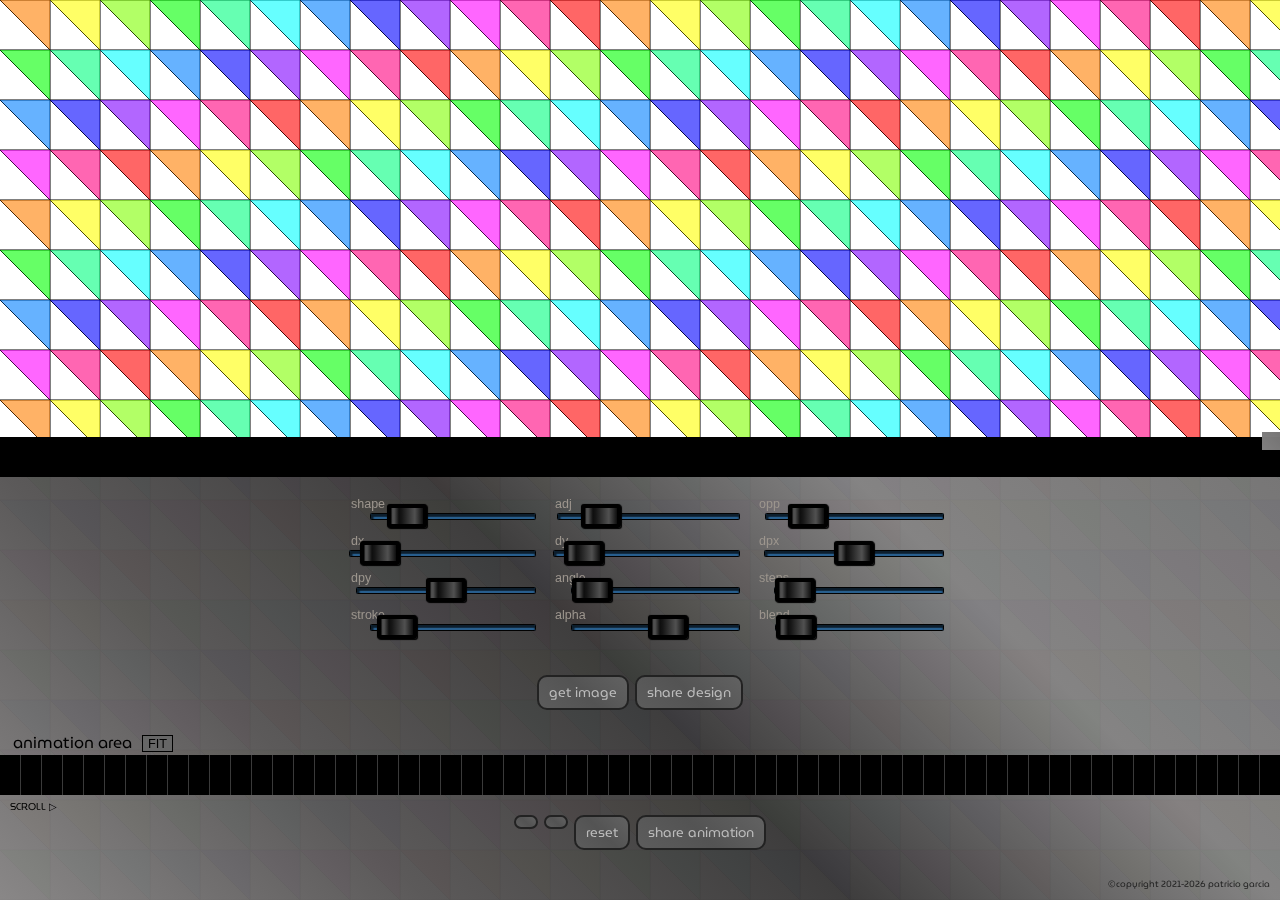
<file: pattern_maker/index.html>
<!DOCTYPE html>
<html lang="en">

<head>
  <meta charset="UTF-8">
  <meta http-equiv="X-UA-Compatible" content="IE=edge">
  <meta name="viewport" content="width=device-width, initial-scale=1.0">
  <link rel="stylesheet" href="https://pro.fontawesome.com/releases/v5.13.1/css/all.css"
    integrity="sha384-B9BoFFAuBaCfqw6lxWBZrhg/z4NkwqdBci+E+Sc2XlK/Rz25RYn8Fetb+Aw5irxa" crossorigin="anonymous">
  <link rel="preconnect" href="https://fonts.googleapis.com">
  <link rel="preconnect" href="https://fonts.gstatic.com" crossorigin>
  <link href="https://fonts.googleapis.com/css2?family=MuseoModerno:wght@100;200;400&display=swap" rel="stylesheet">
  <title>Pattern Maker</title>
  <link rel="stylesheet" href="style.css">
  <link rel="stylesheet" href="slider.css">

  <!-- Essential tags -->
  <meta property="og:title" content="Pattern Maker and Animator">
  <meta property="og:description" content="Design and animate patterns using sliders">
  <!-- <meta property="og:url" content="https://patricio.work/pattern_maker/"> -->
  <meta property="og:site_name" content="Pattern Maker // Patricio's Portfolio">
  <meta name="twitter:image:alt" content="Design and animate patterns using sliders">
</head>

<body>
  <canvas></canvas>
  <div id="pattern_ui" class="ui-transition">
    <div class="menu">
      <i class="fas fa-eye" onclick="toggleMenuTransparency()" data-name="eye" data-rep="1"></i>
      <i class="fas fa-eye-slash hidden" onclick="toggleMenuTransparency()" data-name="eye" data-rep="0"></i>
      <i class="fas fa-play" id="play-icon" onclick="handlePlay()" data-name="play" data-rep="1"></i>
      <i class="fas fa-stop hidden" id="stop-icon" onclick="handleStop()" data-name="play" data-rep="0"></i>
      <i class="fas fa-sliders-h" onclick="toggleUIMenu()"></i>
    </div>
    <div class="ranges scroll"></div>
    <div class="buttons">
      <button onclick="downloadImage()">get image <i class="fas fa-file-download"></i></button>
      <button class="shareable" name="design">share design <i class="fas fa-share"></i></button>
      <!-- <button class="shareable" onclick="copyToClipboard(createSherableURL())" name="design">share design <i
          class="fas fa-share"></i></button> -->
    </div>
    <div class="range-label"></div>
    <h3 class="animation-title"> animation area <span onclick="handleFrameFitting()" data-fitted="0">FIT</span>
    </h3>

    <button id="animation-share" class="shareable" name="animation">share animation <i
        class="fas fa-share"></i></button>
    <p id="patricio">©copyright <span>2021</span> patricio garcia</p>
    <script>
      const patricio = document.getElementById('patricio')
      const year = new Date().getFullYear().toString()
      const start_year = patricio.children[0].innerText.trim()
      const date = year === start_year ? year : `${start_year}-${year}`
      patricio.children[0].innerText = date;
    </script>

  </div>

  <!-- SHARING LOGIC -->
  <div class="share-dialog">
    <header>
      <h3 class="dialog-title">Share your Animation</h3>
      <button class="close-button">
        <svg>
          <use href="#close"></use>
        </svg>
      </button>
    </header>
    <div id="blur"></div>
    <div class="link">
      <input type="text" value="" id="anon-url" />
      <button class="copy-link">
        Copy Link
      </button>
      <script>

      </script>
    </div>
  </div>
  <!-- SVG CLASSES -->
  <svg class="hidden">
    <defs>
      <symbol id="share-icon" viewBox="0 0 24 24" fill="none" stroke="currentColor" stroke-width="2"
        stroke-linecap="round" stroke-linejoin="round" class="feather feather-share">
        <path d="M4 12v8a2 2 0 0 0 2 2h12a2 2 0 0 0 2-2v-8"></path>
        <polyline points="16 6 12 2 8 6"></polyline>
        <line x1="12" y1="2" x2="12" y2="15"></line>
      </symbol>

      <symbol id="facebook" viewBox="0 0 24 24" fill="#3b5998" stroke="#3b5998" stroke-width="2" stroke-linecap="round"
        stroke-linejoin="round" class="feather feather-facebook">
        <path d="M18 2h-3a5 5 0 0 0-5 5v3H7v4h3v8h4v-8h3l1-4h-4V7a1 1 0 0 1 1-1h3z"></path>
      </symbol>

      <symbol id="twitter" viewBox="0 0 24 24" fill="#1da1f2" stroke="#1da1f2" stroke-width="2" stroke-linecap="round"
        stroke-linejoin="round" class="feather feather-twitter">
        <path
          d="M23 3a10.9 10.9 0 0 1-3.14 1.53 4.48 4.48 0 0 0-7.86 3v1A10.66 10.66 0 0 1 3 4s-4 9 5 13a11.64 11.64 0 0 1-7 2c9 5 20 0 20-11.5a4.5 4.5 0 0 0-.08-.83A7.72 7.72 0 0 0 23 3z">
        </path>
      </symbol>

      <symbol id="email" viewBox="0 0 24 24" fill="#777" stroke="#fafafa" stroke-width="2" stroke-linecap="round"
        stroke-linejoin="round" class="feather feather-mail">
        <path d="M4 4h16c1.1 0 2 .9 2 2v12c0 1.1-.9 2-2 2H4c-1.1 0-2-.9-2-2V6c0-1.1.9-2 2-2z"></path>
        <polyline points="22,6 12,13 2,6"></polyline>
      </symbol>

      <symbol id="linkedin" viewBox="0 0 24 24" fill="#0077B5" stroke="#0077B5" stroke-width="2" stroke-linecap="round"
        stroke-linejoin="round" class="feather feather-linkedin">
        <path d="M16 8a6 6 0 0 1 6 6v7h-4v-7a2 2 0 0 0-2-2 2 2 0 0 0-2 2v7h-4v-7a6 6 0 0 1 6-6z"></path>
        <rect x="2" y="9" width="4" height="12"></rect>
        <circle cx="4" cy="4" r="2"></circle>
      </symbol>

      <symbol id="close" viewBox="0 0 24 24" fill="none" stroke="currentColor" stroke-width="2" stroke-linecap="round"
        stroke-linejoin="round" class="feather feather-x-square">
        <rect x="3" y="3" width="18" height="18" rx="2" ry="2"></rect>
        <line x1="9" y1="9" x2="15" y2="15"></line>
        <line x1="15" y1="9" x2="9" y2="15"></line>
      </symbol>
    </defs>
  </svg>
  <!-- SHARE BUTTON RESOURCES END -->


</body>
<script src="pattrn_mkr_min.js"></script>

</html>
</file>
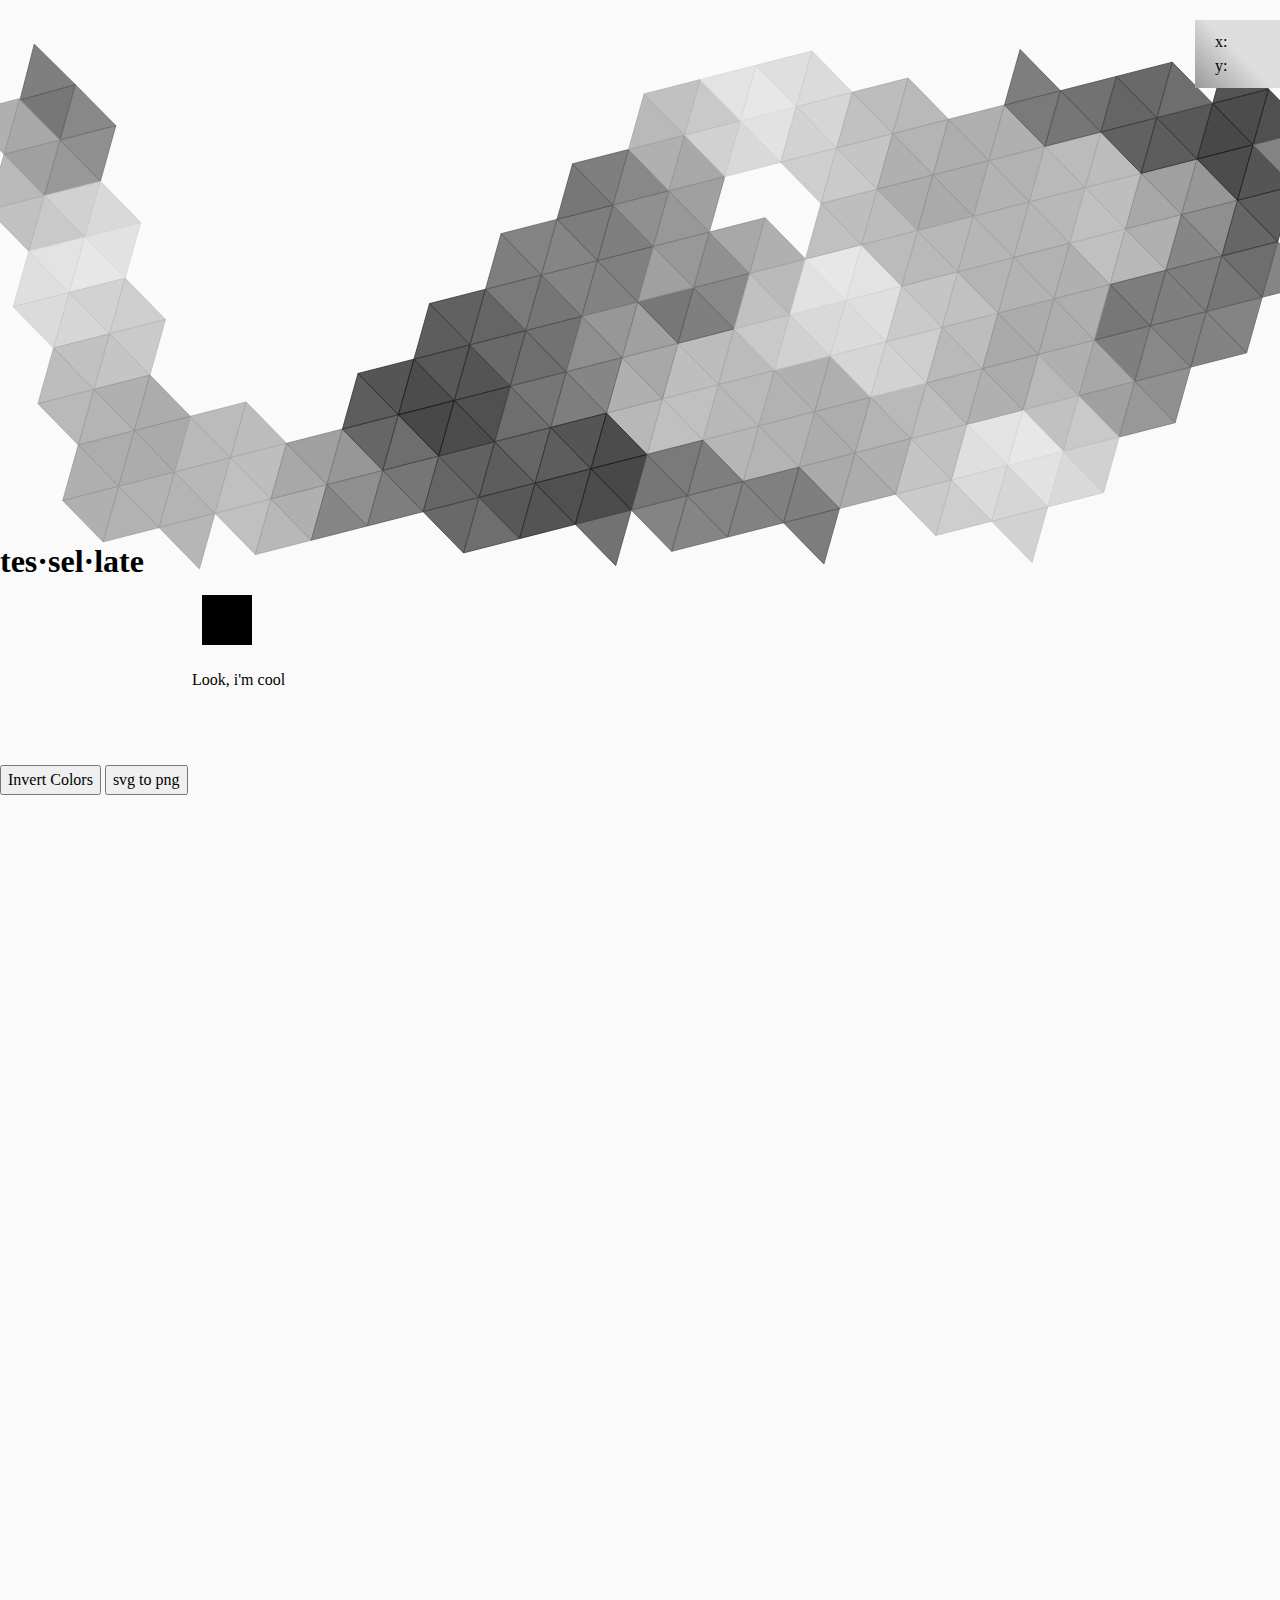
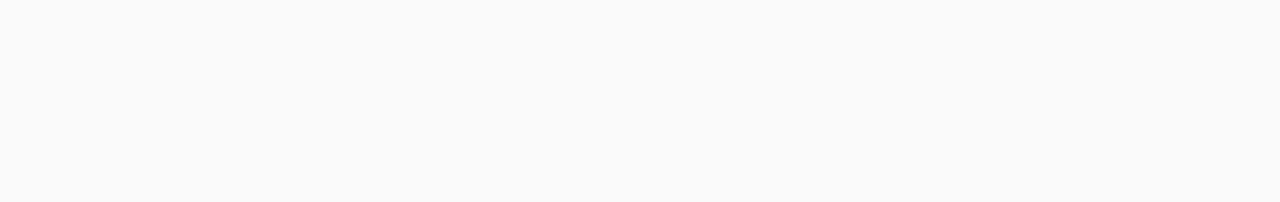
<file: tessallate.html>
<!DOCTYPE html>
<html lang="en">

<head>
    <meta charset="UTF-8">
    <meta name="viewport" content="width=device-width, initial-scale=1.0">
    <title>Document</title>
    <script src="./static/js/two.min.js"></script>
    <!-- <script src="./static/js/"></script> -->
    <link rel="stylesheet" href="./static/css/reset.css">
    <style>
        .two-container {
            opacity: 0;
        }
        
        .two-container svg {
            overflow: visible !important;
        }
        
        .two-container svg path {
            transition: fill .5s, transform .3s, opacity .05s;
            transform-origin: center center;
            transform-box: fill-box;
        }
        /* path + path:hover transition create polygon trail fx */
        
        .two-container svg path:hover {
            transition: fill .0s;
        }
        
        body {
            transition: background 1s;
        }
        
        #mouse-coordinates-hud {
            position: fixed;
            right: 0;
            top: 20px;
            background: linear-gradient(45deg, #999 0%, #DDD 50%);
            padding: 10px 20px;
            min-width: 85px;
        }
    </style>

</head>

<body>

</body>
<script>
    
    /*======
      TOOLS
    =======*/

    const rgbaNumsFromString = rgbaString => {
        // Returns rgba as numeric values from an rgba string
        let leftParen = rgbaString.indexOf('(');
        let rightParen = rgbaString.indexOf(')');
        let [r, g, b, a] = rgbaString.slice(leftParen + 1, rightParen).split(',');
        a = !a ? 1 : a;
        return [Number(r), Number(g), Number(b), Number(a)]
    }

    const rgbaStringFromNums = (r, g, b, a) => `rgba(${r},${g},${b},${a})`

    const modifyColors = (r, g, b, a, colorFn = c => 255 - c, alphaFn = α => α) => {
        // Returns modified values for each r,g,b color and alpha
        // using the passed functions for each. 
        // Default bahvior: Invert color.
        r = colorFn(r);
        g = colorFn(g);
        b = colorFn(b);
        a = alphaFn(a);
        return [r, g, b, a]
    }

    const invertColors = rgbaString => {
        let rgba = rgbaNumsFromString(rgbaString);
        return rgbaStringFromNums(...modifyColors(...rgba));
    }

    const darkenColor = (rgbaString, percentage = 0.05) => {
        let rgbaFn = rgbaNumsFromString(rgbaString);
        rgbaFn.push(c => c - c * percentage)
        return rgbaStringFromNums(...modifyColors(...rgbaFn));
    }
    const lightenColor = (rgbaString, percentage = 0.05) => {
        let rgbaFn = rgbaNumsFromString(rgbaString);
        rgbaFn.push(c => c + c * percentage)
        return rgbaStringFromNums(...modifyColors(...rgbaFn));
    }

    const darkenColor255 = (rgbaString, percentage = 0.05) => {
        let rgbaFn = rgbaNumsFromString(rgbaString);
        rgbaFn.push(c => c - 255 * percentage)
        return rgbaStringFromNums(...modifyColors(...rgbaFn));
    }
    const lightenColor255 = (rgbaString, percentage = 0.05) => {
        let rgbaFn = rgbaNumsFromString(rgbaString);
        rgbaFn.push(c => c + 255 * percentage)
        return rgbaStringFromNums(...modifyColors(...rgbaFn));
    }

    const epsilon = .05;

    const point = (x, y) => ({
        x: x,
        y: y,
    });

    const comparePoints = (P1, P2) => P1.x.toFixed(2) === P2.x.toFixed(2) && P1.y.toFixed(2) === P2.y.toFixed(2)

    const euclideanDist = (dx, dy) => Math.sqrt(dx ** 2 + dy ** 2);

    const LineEquation = (m, b) => x => m * x + b;

    const randomPlusOrMinus = () => Math.round(Math.random()) * 2 - 1;

    const getRandomDecimal = (start = .3, stop = .7) => (Math.random() * (stop - start) + start).toFixed(2);

    const pointWithinWindow = point => (0 < point.x && point.x < window.innerWidth && 0 < point.y && point.y < window.innerHeight);

    const pointWithinElement = (elem, point) => (0 < point.x && point.x < window.innerWidth && 0 < point.y && point.y < window.innerHeight);

    /*============
      DEBUG TOOLS
    =============*/

    const logPathData = tempPath => {
        console.log(
            tempPath.block, '\n',
            'epsilon', tempPath.epsilon, '\n',
            'opp', tempPath.opp, '\n',
            'm', tempPath.line.m, '\n',
            'random dist scalar', tempPath.randomDistance, '\n',
            'dist', tempPath.dist, '\n',
            'percentage', tempPath.percentage, '\n',
            'line direction', tempPath.line.direction, '\n',

        );
    }


    /*=======
      COLORS
    ========*/
    // Rainbow color generator
    function generateRainbowColors(steps = 3, startingColor = {
        r: 255,
        g: 0,
        b: 0
    }, clockwise = true) {
        // must start with 255 in one of the r,g,b
        // either one r,g,b vals is always 255 - pivotColor
        let pivotColor = 255;
        let increment = pivotColor / (steps - 1);
        let startingColorArray = Object.values(startingColor);
        let indexOfPivotColor = startingColorArray.indexOf(pivotColor);

        if (!clockwise) {
            startingColorArray.reverse();
        }

        // get indices and values of colors adjacent to pivotColor
        let leftOfPivot = indexOfPivotColor === 0 ? startingColorArray.length - 1 : indexOfPivotColor - 1;
        let rightOfPivot = indexOfPivotColor + 1 === startingColorArray.length ? 0 : indexOfPivotColor + 1;
        let leftOfPivotVal = startingColorArray[leftOfPivot];
        let rightOfPivotVal = startingColorArray[rightOfPivot];

        if (leftOfPivotVal === 255 || rightOfPivotVal === 255) {
            if (leftOfPivotVal === 255) {
                startingColorArray[leftOfPivot] -= increment;
            } else {
                startingColorArray[indexOfPivotColor] -= increment;
            }

        } else {
            if (leftOfPivotVal > 0) {
                startingColorArray[leftOfPivot] = Math.max(leftOfPivotVal - increment, 0);
            } else {
                startingColorArray[rightOfPivot] = Math.min(rightOfPivotVal + increment, pivotColor);
            }
        }

        if (!clockwise) {
            startingColorArray.reverse();
        }

        [startingColor.r, startingColor.g, startingColor.b] = startingColorArray;

        return startingColor
    }
    // colorsNum is the numbers of segments the color wheel will have
    let colorsNum = 80;
    // The colorWheelRatio @ 5.125 makes the color wheel span the entire RGB
    // color space a single time based on how many segments, or number of colors
    // is the circle divided in (colorsNum).
    let colorWheelRatio = 5.125;
    let colorSteps = colorsNum / colorWheelRatio;
    let currentColor = generateRainbowColors(colorSteps);

    // LOOP BODY
    // We create a raninbowColors array filled with null objects
    // to be populated as needed and removed to avoid garbage collection
    const rainbowColors = Array(colorsNum).fill(null);

    rainbowColors.forEach((_, i) => {
        rainbowColors[i] = `rgba(${Math.floor(currentColor.r)}, ${Math.floor(currentColor.g)}, ${Math.floor(currentColor.b)}, .8)`;
        currentColor = generateRainbowColors(colorSteps, currentColor);
    });

    let webColors = rainbowColors;

    // desaturate tessellate
    webColors = webColors.map(color => desaturateRGBAString(color));

    //Color desaturation
    function desaturateRGB(r, g, b) {
        /* 
        Weighted method for desaturation
        https://www.tutorialspoint.com/dip/grayscale_to_rgb_conversion.htm
        */
        return 0.3 * r + 0.59 * g + 0.11 * b
    }

    function desaturateRGBAString(rgbaString) {
        let [r, g, b, a] = rgbaNumsFromString(rgbaString);
        let value = Math.floor(desaturateRGB(r, g, b));
        return rgbaStringFromNums(value, value, value, a)
    }

    /*===============
      BUSINESS LOGIC
    ================*/

    // TODO: Refactor to use proper factory function programming pattern
    function lineFactory(P1, P2) {
        // return line object which includes its equational expression 
        // in the form of y = mx + b 
        // where (m) is the slope and (b) the y intercept
        // as well as the points used to calculate it and other 
        // details about the line segment formed by said points

        const dx = (P2.x - P1.x);
        const dy = (P2.y - P1.y);

        // m = delta y / delta x
        const m = dy / dx;

        // calculate y intercept
        const b = m * P1.x - P1.y;

        lineEquation = LineEquation(m, b)

        return {
            lineEquation: lineEquation,
            m: m,
            b: b,
            dx: dx,
            dy: dy,
            direction: m / Math.abs(m),
            dist: euclideanDist(dx, dy),
            P1: P1,
            P2: P2,
        }
    }

    const createPath = (points, closed = true, curved = false, parentPath = null) => {
        // Create Two.Path, expects point type array as input
        const anchors = [];
        points.forEach(p => {
            const anchor = new Two.Anchor(p.x, p.y);
            anchors.push(anchor);
        });
        const path = two.makePath(anchors, closed = closed, curved = curved);

        return path
    }

    const findPointInLine = (line, startLim = .4, endLim = .6) => {
        // Return a random point in the line which will serve
        // as the intersection for the orthagonal proyection
        locationInLine = getRandomDecimal(startLim, endLim);
        intersectionPointX = (line.P1.x + line.P2.x) * locationInLine;
        intersectionPointY = (line.P1.y + line.P2.y) * locationInLine;

        return point(intersectionPointX, intersectionPointY)
    }

    const tessallationDensity = () => {
        const scalar = getRandomDecimal(start = .2, stop = .3);
        const windowDiagonal = euclideanDist(window.innerWidth, window.innerHeight);

        return windowDiagonal * scalar
    }

    const orthogonalProjection = (line, lineIntersect, distFromLine, plusOrMinus = randomPlusOrMinus()) => {
        // Return point object within an orthogonal projection from line 
        // that is at a distFromLine

        // generate unit vector from line
        const unitVector = point(
            line.dx / line.dist,
            line.dy / line.dist
        );
        let ovX = lineIntersect.x + distFromLine * unitVector.y * plusOrMinus;
        let ovY = lineIntersect.y - distFromLine * unitVector.x * plusOrMinus;

        return point(ovX, ovY)
    }

    const getOrthogonalProjectionPoint = (line, distance, projectionDirection, percentage = getRandomDecimal(), startLim = .3, endLim = .7) => {
        // Return point object within the orthagonal line
        // that intersects the line at the intersectionPoint
        // and it is located at a distance between 30% to 70% the length
        // of the line segment (by default). Modify the start and stop
        // params in getRandomDecimal to widen or shorten this range
        // the projectionDirection determines to which side of the line
        // the projection takes place
        const intersectionPoint = findPointInLine(line, startLim, endLim)
        const ov = orthogonalProjection(line, intersectionPoint, distance * percentage, projectionDirection);

        return ov
    }



    /*======
      SETUP
    =======*/

    // body BG color
    document.body.style.background = 'rgba(250, 250, 250, .99)';

    // Clicked polygon is assigned to this variable
    // used for debugging.
    let clickedElem = 'test';

    // Two.js container
    const container = document.createElement('div');
    container.className = 'two-container';
    document.body.appendChild(container);

    // title
    let title = document.createElement('h1');
    title.innerText = "tes·sel·late";
    document.body.appendChild(title);

    // Two.js initialization
    const two = new Two({
        width: window.innerWidth,
        height: window.innerHeight / 2,
        autostart: true,
    });

    // Mount two object
    two.appendTo(container)

    // const density = tessallationDensity();
    const density = 200; //200

    // randomStart
    let randomStart = Math.floor(Math.random() * 8) / 10;
    let randomEnd = randomStart + 0.2;

    // generate initial point within 0 and 0.8 (randomStart) for both axes
    const P1 = point(
        getRandomDecimal(start = randomStart, stop = randomStart) * density,
        getRandomDecimal(start = randomStart, stop = randomStart) * density
    );
    // generate subsequent point 0.2 decimals from randomStart in both axes
    const P2 = point(
        getRandomDecimal(start = randomEnd, stop = randomEnd) * density,
        getRandomDecimal(start = randomEnd, stop = randomEnd) * density
    );

    const initLine = lineFactory(P1, P2)

    let tessellateCounter = 0;
    // let tessellationLimit = Math.floor(window.innerWidth / 5);
    let tessellationLimit = Math.floor(window.innerWidth / 4.5);
    tessellationLimit = tessellationLimit < 100 ? 100 : tessellationLimit;
    console.log(tessellationLimit);
    let colorCounter = 0;


    /*=====================
      TESSELLATE RECURSION
     =====================*/

    // Creates Polygon path and calls Tessellate 
    const pathCreator = (line, P1, P2, oppEpsilon, directionSign = 1) => {
        // CODE THAT CHECKS FOR ELEMENT FROM POINT (X,Y)
        let pathNode = document.elementFromPoint(oppEpsilon.x, oppEpsilon.y);
        let nodeString = pathNode ? pathNode.toString() : null;

        if ((nodeString == "[object SVGSVGElement]") && tessellateCounter < tessellationLimit) {
            let run_tessellate = false;

            let randomDistance = getRandomDecimal(start = .5, stop = .5);
            let percentage = getRandomDecimal(start = .5, stop = .5);
            const opp = getOrthogonalProjectionPoint(line, randomDistance * density, projectionDirection = directionSign * line.direction, percentage = percentage, startLim = 0.5, endLim = 0.5);

            if (pointWithinWindow(oppEpsilon)) {
                const webColor = webColors[colorCounter % webColors.length];
                const path = createPath([P1, P2, opp]);

                path.fill = webColor;
                path.stroke = darkenColor(webColor, 0.025);
                colorCounter++

                // update two object to create ._renderer.elem DOM object
                two.update();

                path.clickSelected = false;
                let currentElem = path._renderer.elem;

                // Bring opacity to 0
                currentElem.style.opacity = 0;

                path.color = webColor;
                path.bw = desaturateRGBAString(webColor);
                currentElem.onclick = () => {
                    if (clickedElem != path) {
                        clickedElem = path;
                        // logPathData(path) // To use this load path with required properties by logPathData
                    }
                    if (!path.clickSelected) {
                        path.fill = darkenColor255(path.color, 0.7);
                    } else {
                        path.fill = path.color;
                    }
                    path.clickSelected = !path.clickSelected;
                }
                currentElem.onmouseover = e => {
                    path.fill = invertColors(path.color);
                }
                currentElem.onmouseout = e => {
                    if (path.clickSelected) {
                        path.fill = darkenColor255(path.color, 0.7);
                    } else {
                        path.fill = path.color;
                    }
                }


                tessellateCounter++;

                run_tessellate = true;
            }

            if (run_tessellate) {
                tessellate(lineFactory(P1, opp));
                tessellate(lineFactory(P2, opp));
            }

        }
    }

    function tessellate(line) {

        const P1 = line.P1;
        const P2 = line.P2;

        const oppEpsilonPositive = getOrthogonalProjectionPoint(line, 5, projectionDirection = line.direction, percentage = 1, startLim = 0.5, endLim = 0.5);
        const oppEpsilonNegative = getOrthogonalProjectionPoint(line, 5, projectionDirection = -1 * line.direction, percentage = 1, startLim = 0.5, endLim = 0.5);

        pathCreator(line, P1, P2, oppEpsilonPositive);
        pathCreator(line, P1, P2, oppEpsilonNegative, directionSign = -1);

    }

    tessellate(initLine);


    /*==============
      MOUSE DISPLAY
     ==============*/
    let mouseCoordinatesHUD = document.createElement('div')
    mouseCoordinatesHUD.id = 'mouse-coordinates-hud';
    mouseCoordinatesHUD.innerText = `x: \n y: `
    document.body.appendChild(mouseCoordinatesHUD);
    window.onmousemove = e => {
        mouseCoordinatesHUD.innerText = `x: ${e.pageX} \n y: ${e.pageY}`
    };

    /*==========
      DARK MODE
     ==========*/
    const twoJSChildrenColorNegative = () => {
        Array.from(two.scene.children).forEach(child => {
                child.color = invertColors(child.color);
                if (child.clickSelected) {
                    child.fill = darkenColor255(child.color, 0.7);
                } else {
                    child.fill = child.color;
                }
                child.stroke = darkenColor(child.color);
            })
            // console.log(document.body.style.background)
        document.body.style.background = invertColors(document.body.style.background);
    }

    //window ready
    window.onload = () => {


        console.log('window ready', performance.now());
        // Two container top margin and children downpour
        let container = document.querySelector('.two-container');
        container.style.marginTop = '80px';
        two.scene.children.forEach(child => {
            let currentTranslationY = child.translation.y;
            child.translation.y = -(Math.random() * 200) - 200;
            setTimeout(() => {
                child.translation.y = currentTranslationY;
                child._renderer.elem.style.opacity = 1;
            }, Math.random() * 300 + 200);
        });
        container.style.opacity = 1;


        /*=============================
          Logic to download tessellate
        ==============================*/
        var btn = document.querySelector('button');
        var svg = document.querySelector('svg');
        var canvas = document.querySelector('canvas');

        function triggerDownload (imgURI) {
        var evt = new MouseEvent('click', {
            view: window,
            bubbles: false,
            cancelable: true
        });

        var a = document.createElement('a');
        a.setAttribute('download', 'MY_COOL_IMAGE.png');
        a.setAttribute('href', imgURI);
        a.setAttribute('target', '_blank');

        a.dispatchEvent(evt);
        }

        btn.addEventListener('click', function () {
        var canvas = document.getElementById('canvas');
        var ctx = canvas.getContext('2d');
        var data = (new XMLSerializer()).serializeToString(svg);
        var DOMURL = window.URL || window.webkitURL || window;

        var img = new Image();
        var svgBlob = new Blob([data], {type: 'image/svg+xml;charset=utf-8'});
        var url = DOMURL.createObjectURL(svgBlob);

        img.onload = function () {
            ctx.drawImage(img, 0, 0);
            DOMURL.revokeObjectURL(url);

            var imgURI = canvas
                .toDataURL('image/png')
                .replace('image/png', 'image/octet-stream');

            triggerDownload(imgURI);
        };

        img.src = url;
        });

    }
</script>
<button onclick='twoJSChildrenColorNegative();'>Invert Colors</button>

<button>svg to png</button>

<svg xmlns="http://www.w3.org/2000/svg" xmlns:xlink="http://www.w3.org/1999/xlink" version="1.1" width="200" height="200">
  <rect x="10" y="10" width="50" height="50" />
  <text x="0" y="100">Look, i'm cool</text>
</svg>

<canvas id="canvas" width="1000px" height="1000px"></canvas>

</html>
</file>
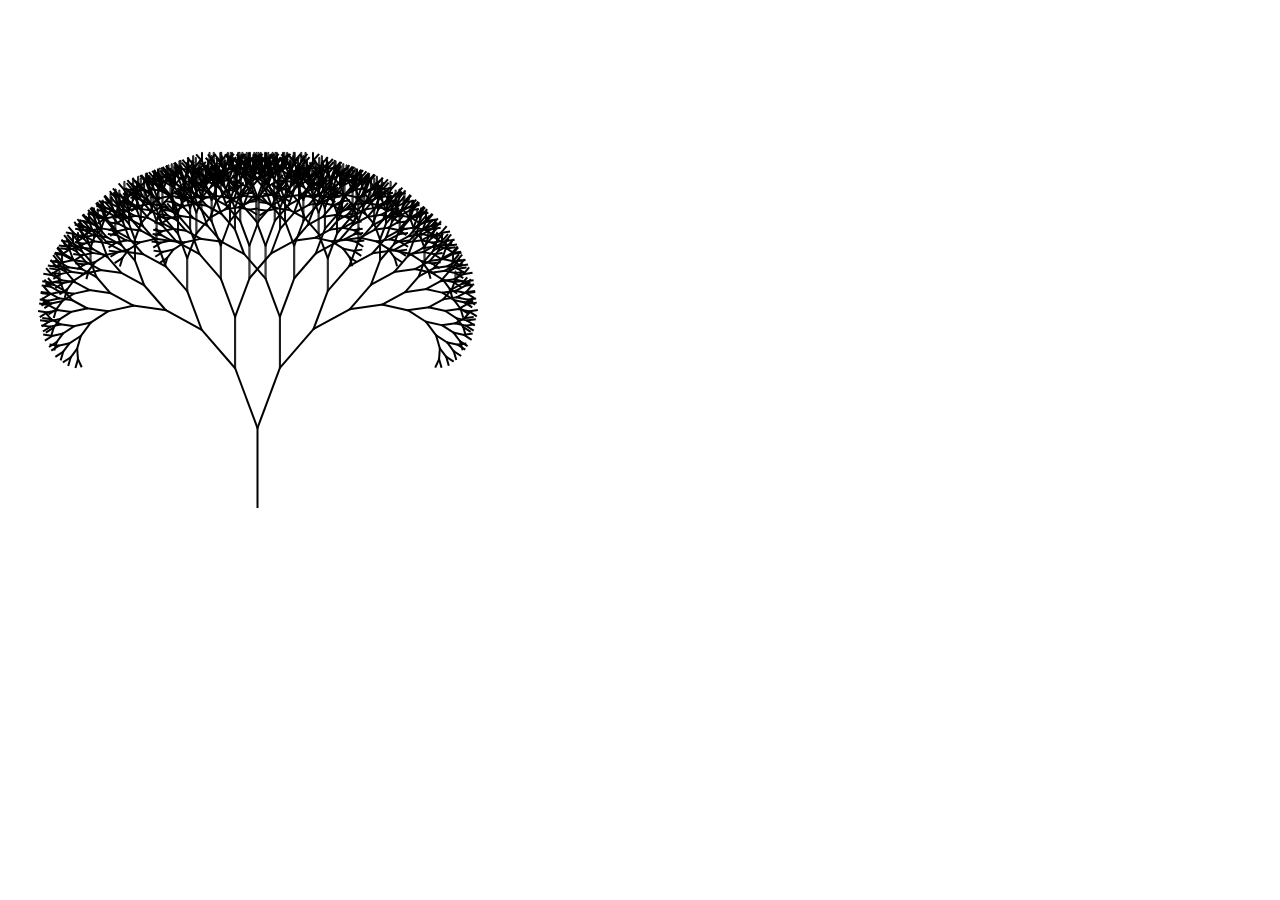
<file: fractal/tree.html>
<!DOCTYPE html>
<html lang="en">

<head>
    <meta charset="UTF-8">
    <meta name="viewport" content="width=device-width, initial-scale=1.0">
    <title>Document</title>
    <style>
        #cvx {
            width: 500px;
            height: auto;
            transform: rotate(180deg);
        }
    </style>
</head>

<body>
    <canvas id="cvx" width=500 height=500></canvas>
    <script>
        const degToRad = deg => deg * Math.PI / 180;
        const radToDeg = rad => deg * 180 / Math.PI;

        function sineY(deg, amp, freq, damp) {
            // deg - x value
            // damp - dampens the sine wave
            let y = amp * Math.sin(degToRad(deg) * freq) / deg * damp;
            let unitSine = Math.sin(degToRad(deg) * freq);
            return [y, unitSine]
        }

        let c = document.getElementById('cvx');
        let ctx = c.getContext('2d');

        let counter = 0;
        let yVals = [];
        let amp_val = 510;
        for (let i = 1; i < c.width * 2; i++) {
            let [y, unitSine] = sineY(x = i, amp = amp_val, freq = 4, damp = .5);
            amp_val -= 0.5;
            if (Math.abs(unitSine) == 1) {
                counter++;
            };
            if (counter == 20) break;
            yVals.push(y);
            // draw the sine function
            // ctx.rect(i, y + c.height / 2, 2, 2);
        }

        ctx.translate(c.offsetWidth / 2, 0)

        function branch(size, angle, scale) {
            let stroke = ctx.strokeRect(0, 0, 1, size);
            // the size here determines the bifurcation cap
            // make this dynamic with user input, 10 works well
            if (size < 10) return;
            ctx.save();
            ctx.translate(0, size);
            ctx.rotate(-angle);
            branch(size * scale, angle, scale);
            ctx.rotate(2 * angle);
            branch(size * scale, angle, scale);
            ctx.restore();
        }

        yVals.reverse();
        yValsCopy = [...yVals];
        window.onload = function() {

            function drawTreeBounce(step) {
                if (yVals.length) {
                    ctx.resetTransform();
                    ctx.clearRect(0, 0, c.width, c.height);
                    ctx.translate(c.offsetWidth / 2, 0)

                    yVal = yVals.pop();
                    let branchAngle = Math.PI / (8 + yVal);
                    if (!(branchAngle == NaN)) {
                        branch(80, branchAngle, .8);
                    }
                    // console.log('branchAngle', branchAngle, 'yVal', yVal, '8 + yVal', 8 + yVal);
                    window.requestAnimationFrame(drawTreeBounce);
                }
            }
            window.requestAnimationFrame(drawTreeBounce);
        }
    </script>
</body>

</html>
</file>
<file: pattern_maker/style.css>
/* TODO: Move range logic to slider.css */

body {
  margin: 0;
  width: 100%;
  overflow: hidden;
}

canvas {
  margin: 0;
  padding: 0;
}

#pattern_ui {
  opacity: 1;
  --metal: linear-gradient(
    45deg,
    rgba(133, 131, 131, 0.95),
    rgba(85, 83, 83, 0.95),
    rgba(54, 53, 53, 0.95),
    rgba(128, 127, 127, 0.95),
    rgba(114, 113, 113, 0.95)
  );
  background-color: rgba(196, 194, 194, 0.6);
  background-image: var(--metal);
  border: none;
  position: fixed;
  width: 100%;
}

.ui-transition {
  transition: top 1s cubic-bezier(0.1, 0.9, 0.44, 1);
}

.menu {
  --metal-button: linear-gradient(
    45deg,
    rgba(128, 127, 127, 0.95),
    rgba(114, 113, 113, 0.95)
  );
  --menu-size: 6px;
  position: absolute;
  top: calc(var(--menu-size) * -7.5);
  right: 0;
  font-size: calc(var(--menu-size) * 4);
  padding: calc(var(--menu-size) * 1.5);
  background-color: rgba(196, 194, 194, 0.7);
  box-sizing: border-box;
  border: none;
  background-image: var(--metal-button);
  cursor: pointer;
}

.range-label {
  position: absolute;
  top: -40px;
  background: black;
  color: white;
  height: 40px;
  border: none;
  padding: 0;
  margin: 0;
  display: grid;
  grid-template: 'a b' auto / auto 1fr;
  /* justify-content: center; */
  align-items: flex-start;
  width: 100%;
  z-index: -1;
  font-family: 'MuseoModerno', cursive;
  transition: top cubic-bezier(0.23, 1, 0.32, 1) 0.5s;
}

.range-label h2 {
  margin: 0;
  background: black;
  padding: 0 15px;
  box-sizing: border-box;
}

marquee {
  align-self: center;
}

.ranges {
  padding-top: 30px;
  text-align: center;
  overflow-y: scroll;
  overflow-x: hidden;
  max-height: 200px;
  box-sizing: border-box;
  max-width: 800px;
  margin: 0 auto;
}

.range {
  padding: 0px;
  margin-bottom: 20px;
  max-width: 200px;
  width: 5%;
}

/* Scroll 2 */
.scroll::-webkit-scrollbar {
  width: 6px;
  height: 5px;
}

.scroll::-webkit-scrollbar-track {
  background-color: rgba(180, 180, 180, 0.7);
  border-radius: 10px;
}

.scroll::-webkit-scrollbar-thumb {
  background-color: #11171a;
  border-radius: 10px;
}

.ranges span {
  position: absolute;
  top: 0;
  transform-origin: 0 0;
  transform: rotate(90deg);
  overflow: hidden;
  width: 100px;
  right: -90px;
  font-family: 'MuseoModerno';
  font-size: 10px;
  z-index: -1;
}

.buttons {
  margin: 20px auto;
  text-align: center;
  flex-direction: row;
  display: flex;
  justify-content: center;
  align-items: flex-start;
}

button {
  --rel-color: 75;
  color: #bbb;
  border-radius: 10px;
  padding: 5px 10px;
  background-image: linear-gradient(
    45deg,
    rgba(
      calc(var(--rel-color) + 10),
      calc(var(--rel-color) + 10),
      calc(var(--rel-color) + 10),
      0.954
    ),
    rgba(var(--rel-color), var(--rel-color), var(--rel-color), 0.95),
    rgba(
      calc(var(--rel-color) + 15),
      calc(var(--rel-color) + 15),
      calc(var(--rel-color) + 15),
      0.95
    )
  );
  margin: 0 3px;
  border: 2px #222 solid;
  cursor: pointer;
  display: inline-block;
  font-family: 'MuseoModerno', cursive;
}

button:active {
  border-top-width: 3px;
  border-bottom-width: 1px;
}

#animation-panel {
  padding-bottom: 30px;
  text-align: center;
}

.animation-title {
  margin: 0;
  padding: 0 13px;
  width: 100%;
  font-family: 'MuseoModerno', cursive;
  font-weight: 400;
  font-size: 1rem;
}

.animation-title span {
  font-size: 0.8rem;
  border: 1px black solid;
  margin-left: 6px;
  padding: 0 5px;
  cursor: pointer;
  background-color: #666;
  font-family: arial;
}

.active-light {
  background-color: lawngreen !important;
  box-shadow: 0 0 7px 1px rgba(163, 233, 92, 0.4);
}

div#strip {
  /* width: 100%; */

  background-color: black;
  height: 40px;
  margin-bottom: 10px;
  overflow-y: hidden;
  overflow-x: scroll;
  box-sizing: border-box;
  white-space: nowrap;
}

.fit_frames {
  display: flex;
  justify-items: stretch;
  overflow: hidden !important;
}

#strip span {
  position: absolute;
  left: 10px;
  display: block;
  font-family: 'MuseoModerno';
  font-size: 10px;
}

div.frame {
  width: 20px;
  height: 40px;
  display: inline-block;
  border-right: 1px rgb(58, 58, 58) solid;
}

.hidden {
  display: none !important;
}

.no-background-image {
  background-image: none !important;
}

#patricio {
  position: absolute;
  font-family: 'MuseoModerno';
  font-size: 9px;
  bottom: 0px;
  right: 10px;
  width: 100%;
  text-align: right;
  color: #222;
}

/* SHARE DIALOG */

a.button {
  display: inline-flex;
  align-items: center;
  justify-content: center;
  height: auto;
  padding-top: 8px;
  padding-bottom: 8px;
  color: #bbbbbb;
  text-align: center;
  font-size: 14px;
  font-weight: 500;
  line-height: 1.1;
  letter-spacing: 0.2px;
  text-decoration: none;
  white-space: nowrap;
  border-radius: 24px;
  border: 1px solid #ddd;
  cursor: pointer;
}

svg {
  width: 20px;
  height: 20px;
  margin-right: 7px;
}

.dialog-title {
  color: #bbb;
}

.share-dialog {
  font-family: 'MuseoModerno';
  position: absolute;
  top: 50%;
  left: 50%;
  transform: translate(-50%, -50%);
}

.share-dialog {
  display: none;
  width: 95%;
  max-width: 500px;
  box-shadow: 0 8px 16px rgba(0, 0, 0, 0.15);
  z-index: -1;
  border: 10px solid #9a9a9a38;
  padding: 20px;
  border-radius: 30px;
  background-color: #282828f5;
}

.share-dialog header {
  /* color: #48e9b5; */
  font-size: 2rem;
  /* line-height: 0rem; */
}
.share-dialog .error-message {
  color: #ccc;
}

.share-dialog.is-open {
  display: block;
  z-index: 99999;
}

.share-dialog h5 {
  /* color: #0b7a56; */
  font-weight: 400;
}

.dialog-title {
  margin-bottom: 20px;
  line-height: 2.2rem;
}

.targets {
  display: grid;
  grid-template-rows: 1fr;
  grid-template-columns: 1fr 1fr;
  grid-gap: 20px;
  margin-bottom: 20px;
}

.link {
  display: flex;
  justify-content: center;
  align-items: center;
  padding: 10px;
  border-radius: 4px;
  background-color: #aeaeae;
}

div.link input {
  border: none;
  background-color: #ffffff00;
  font: inherit;
  width: 80%;
  text-align: center;
}

.close-button {
  background: inherit !important;
  border: none;
  padding: 0;
  position: absolute;
  right: 20px;
  top: 20px;
}
.close-button svg {
  margin-right: 0;
  color: #bbb;
}
.close-button:hover {
  color: #fff;
}

@media screen and (max-width: 600px) {
  .ranges {
    height: 20vh;
  }

  .range {
    max-width: 180px;
  }
}
</file>
<file: pattern_maker/slider.css>
/* INPUT RESETS */
:root {
  --button-dimension: 4px;
}

input[type='range']::before {
  content: attr(data-tag);
  position: relative;
  top: -13px;
  left: 15px;
  font-size: 12.5px;
  z-index: -1;
  text-align: left;
}

input[type='range'] {
  -webkit-appearance: none;
  width: 100%;
  background: transparent;
}

input[type='range']::-webkit-slider-thumb {
  -webkit-appearance: none;
}

input[type='range']:focus {
  outline: none;
}

input[type='range']::-ms-track {
  width: 100%;
  cursor: pointer;
  background: transparent;
  border-color: transparent;
  color: transparent;
}

/* THUMB STYLING */

/* WebKit/Blink */
input[type='range']::-webkit-slider-thumb {
  -webkit-appearance: none;
  border: 4px solid #000000;
  height: calc(var(--button-dimension) * 6);
  width: calc(var(--button-dimension) * 10);
  border-radius: 3px;
  background: #ffffff;
  cursor: pointer;
  margin-top: calc(var(--button-dimension) * 2.5 * -1);
  background: linear-gradient(
    to right,
    rgba(14, 14, 14, 1) 0%,
    rgba(79, 79, 79, 1) 5%,
    rgba(79, 79, 79, 1) 5%,
    rgba(79, 79, 79, 1) 10%,
    rgba(14, 14, 14, 1) 25%,
    rgba(22, 22, 22, 1) 34%,
    rgba(22, 22, 22, 1) 34%,
    rgba(79, 79, 79, 1) 73%,
    rgba(79, 79, 79, 1) 75%,
    rgba(14, 14, 14, 1) 100%
  );
  /* You need to specify a margin in Chrome, but in Firefox and IE it is automatic */
  box-shadow: 1px 1px 1px #000000, 0px 0px 1px #0d0d0d;
  /* Add cool effects to your sliders! */
}

/* Firefox */
input[type='range']::-moz-range-thumb {
  box-shadow: 1px 1px 1px #000000, 0px 0px 1px #0d0d0d;
  border: 1px solid #000000;
  height: calc(var(--button-dimension) * 6);
  width: calc(var(--button-dimension) * 10);
  border-radius: 3px;
  background: #ffffff;
  background: linear-gradient(
    to right,
    rgba(14, 14, 14, 1) 0%,
    rgba(79, 79, 79, 1) 5%,
    rgba(79, 79, 79, 1) 5%,
    rgba(79, 79, 79, 1) 10%,
    rgba(14, 14, 14, 1) 25%,
    rgba(22, 22, 22, 1) 34%,
    rgba(22, 22, 22, 1) 34%,
    rgba(79, 79, 79, 1) 73%,
    rgba(79, 79, 79, 1) 75%,
    rgba(14, 14, 14, 1) 100%
  );
  cursor: pointer;
}

/* IE */
input[type='range']::-ms-thumb {
  box-shadow: 1px 1px 1px #000000, 0px 0px 1px #0d0d0d;
  border: 1px solid #000000;
  height: calc(var(--button-dimension) * 6);
  width: calc(var(--button-dimension) * 10);
  border-radius: 3px;
  background: #ffffff;
  background: linear-gradient(
    to right,
    rgba(14, 14, 14, 1) 0%,
    rgba(79, 79, 79, 1) 5%,
    rgba(79, 79, 79, 1) 5%,
    rgba(79, 79, 79, 1) 10%,
    rgba(14, 14, 14, 1) 25%,
    rgba(22, 22, 22, 1) 34%,
    rgba(22, 22, 22, 1) 34%,
    rgba(79, 79, 79, 1) 73%,
    rgba(79, 79, 79, 1) 75%,
    rgba(14, 14, 14, 1) 100%
  );
  cursor: pointer;
}

/* TRACK STYLING */

input[type='range']::-webkit-slider-runnable-track {
  width: 100%;
  height: 6.4px;
  cursor: pointer;
  box-shadow: inset 1px 1.5px 1.5px 1.5px rgba(0, 0, 0, 0.75);
  background: #3071a9;
  border-radius: 1.3px;
  border: 0.2px solid #010101;
}

input[type='range']:focus::-webkit-slider-runnable-track {
  background: #367ebd;
}

input[type='range']::-moz-range-track {
  width: 100%;
  height: 6.4px;
  cursor: pointer;
  box-shadow: inset 1px 1.5px 1.5px 1.5px rgba(0, 0, 0, 0.75);
  background: #3071a9;
  border-radius: 1.3px;
  border: 0.2px solid #010101;
}

input[type='range']::-ms-track {
  width: 100%;
  height: 6.4px;
  cursor: pointer;
  background: transparent;
  border-color: transparent;
  border-width: 16px 0;
  color: transparent;
  box-shadow: inset 1px 1.5px 1.5px 1.5px rgba(0, 0, 0, 0.75);
}

input[type='range']::-ms-fill-lower {
  background: #2a6495;
  border: 0.2px solid #010101;
  border-radius: 2.6px;
  box-shadow: inset 1px 1.5px 1.5px 1.5px rgba(0, 0, 0, 0.75);
}

input[type='range']:focus::-ms-fill-lower {
  background: #3071a9;
}

input[type='range']::-ms-fill-upper {
  background: #3071a9;
  border: 0.2px solid #010101;
  border-radius: 2.6px;
}

input[type='range']:focus::-ms-fill-upper {
  background: #367ebd;
}
</file>
